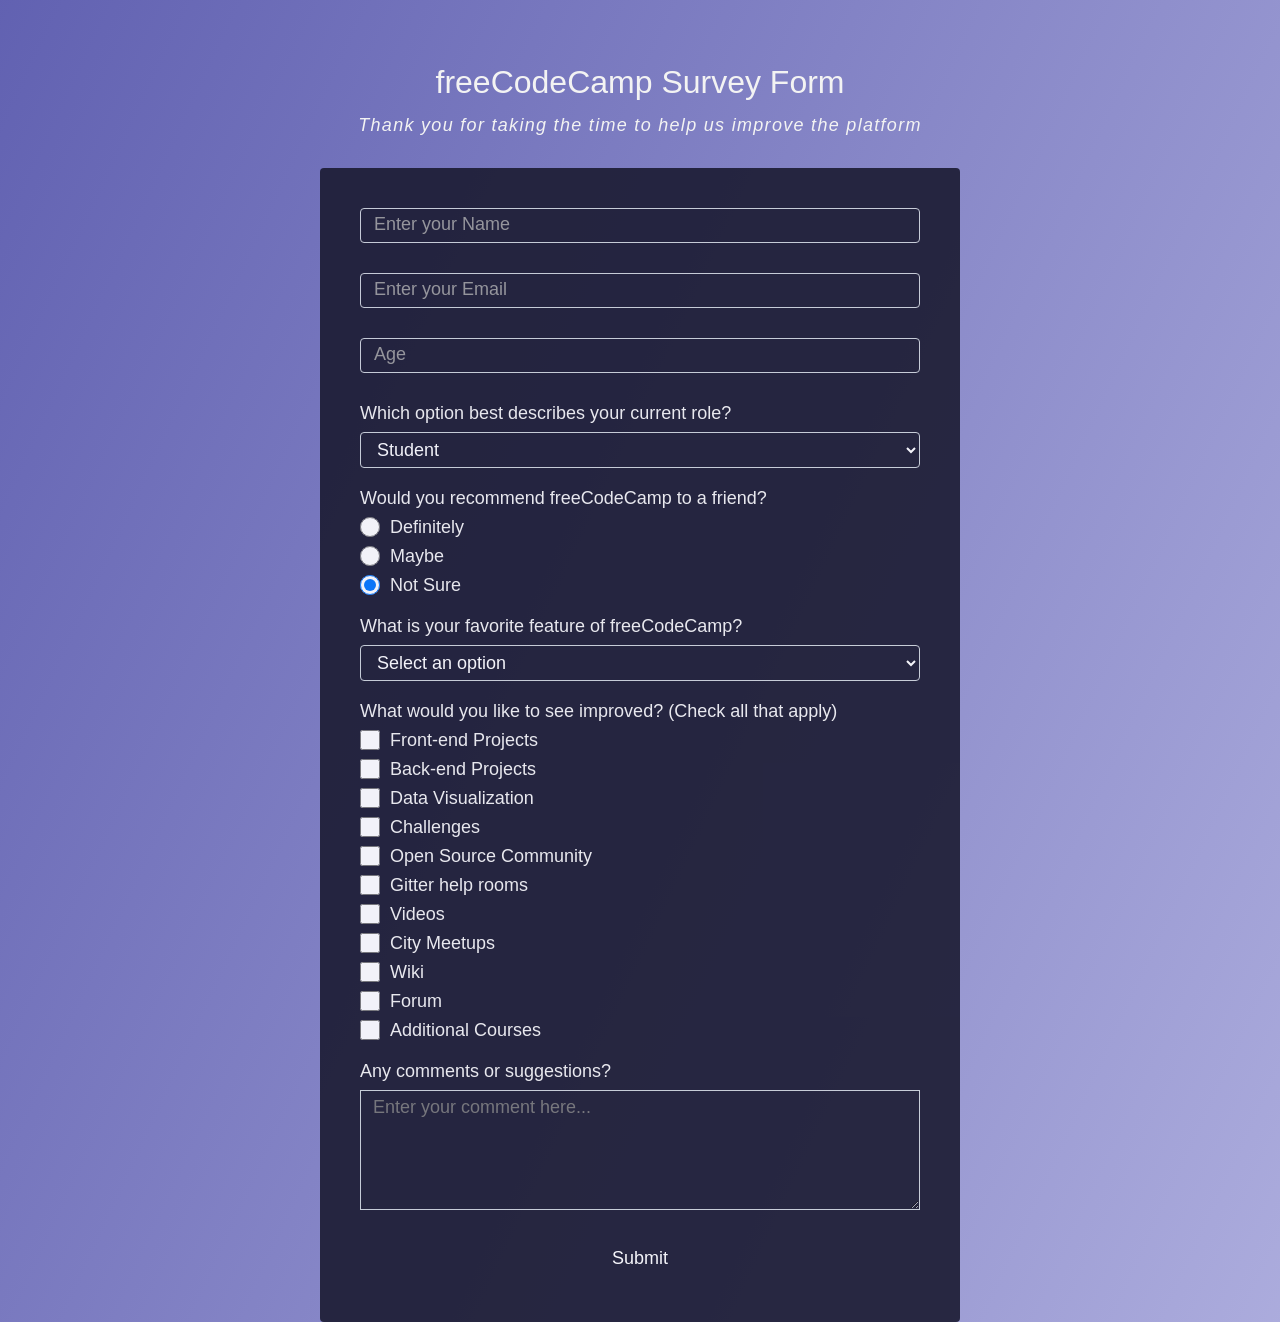
<file: Project 4/html/index.html>
<!DOCTYPE html>
<html lang="en">

<head>
  <meta charset="UTF-8">
  <meta name="viewport" content="width=device-width, initial-scale=1.0">
  <title>Survey-Form</title>
  <link rel="stylesheet" href="../css/style.css">
</head>

<body>
  <div class="container">
    <header>
      <div class="head-container">
        <div>
          <h1>freeCodeCamp Survey Form</h1>
        </div>

        <div>
          <p>Thank you for taking the time to help us improve the platform</p>
        </div>
      </div>
    </header>

    <main>
      <form>
        <div class="form-container">
          <article>
            <div class="personal-info">
              <div class="form-group">
                <div class="form-focus">
                  <input type="text" name="name" id="Name" value="" placeholder="  " required class="form-input">
                  <label for="Name" class="form-label">Enter your Name</label>
                </div>
                <!--Để thẻ label ở dưới input tại lát nữa mình sẽ CSS nếu input focus + label tất là sẽ trỏ tới label nếu để ở trên thì cái selector + không được nha do + là sẽ tới thẳng dưới của thằng nằm trước dấu +. Ví dụ input:focus + p là thẻ p sẽ được css nếu input được focus dấu + ý nghĩa nó là thể á mọi người nên tìm hiểu sâu hơn về selector trong CSS nha nó hay lắm á! -->
              </div>

              <div class="form-group">
                <div class="form-focus">
                  <input type="text" name="email" id="Email" value="" placeholder=" " required class="form-input">
                  <label for="Email" class="form-label">Enter your Email</label>
                </div>
              </div>

              <div class="form-group">
                <div class="form-focus">
                  <input type="number" name="age" id="Age" value="" min="10" max="99" placeholder=" " required
                    class="form-input">
                  <label for="Age" class="form-label">Age</label>
                </div>
              </div>

              <div class="form-group">
                <div>
                  <label for="Role">Which option best describes your current role?</label>
                </div>

                <select name="role" id="Role">
                  <option value="" disabled>Select current role</option>

                  <option value="">Student</option>

                  <option value="">Full Time Job</option>

                  <option value="">Full Time Learner</option>

                  <option value="">Prefer not to say</option>

                  <option value="">Other</option>
                </select>
              </div>

              <div class="form-group">
                <div>
                  <label for="Recommend">Would you recommend freeCodeCamp to a friend?</label>
                </div>

                <div>
                  <div>
                    <label>
                      <input type="radio" name="recommend" class="input-ratio" value="" checked>
                      Definitely
                    </label>
                  </div>

                  <div>
                    <label>
                      <input type="radio" name="recommend" class="input-ratio" value="" checked>
                      Maybe
                    </label>
                  </div>

                  <div>
                    <label>
                      <input type="radio" name="recommend" value="" class="input-ratio" checked>
                      Not Sure
                    </label>
                  </div>
                </div>
              </div>

              <div class="form-group">
                <div>
                  <label for="Feature">What is your favorite feature of freeCodeCamp?</label>
                </div>

                <div>
                  <select name="feature" id="Feature">
                    <option value="" disabled selected>Select an option</option>

                    <option value="">Challenges</option>

                    <option value="">Projects</option>

                    <option value="">Community</option>

                    <option value="">Open Source</option>
                  </select>
                </div>
              </div>
            </div>
          </article>

          <article>
            <div class="personal-suggestion">
              <div class="form-group">
                <div>
                  <label for="Improve">What would you like to see improved? (Check all that apply)</label>
                </div>

                <div>
                  <div>
                    <label>
                      <input type="checkbox" name="improve" value="" class="input-checkbox">
                      Front-end Projects
                    </label>
                  </div>

                  <div>
                    <label>
                      <input type="checkbox" name="improve" value="" class="input-checkbox">
                      Back-end Projects
                    </label>
                  </div>

                  <div>
                    <label>
                      <input type="checkbox" name="improve" value="" class="input-checkbox">
                      Data Visualization
                    </label>
                  </div>

                  <div>
                    <label>
                      <input type="checkbox" name="improve" value="" class="input-checkbox">
                      Challenges
                    </label>
                  </div>

                  <div>
                    <label>
                      <input type="checkbox" name="improve" value="" class="input-checkbox">
                      Open Source Community
                    </label>
                  </div>

                  <div>
                    <label>
                      <input type="checkbox" name="improve" value="" class="input-checkbox">
                      Gitter help rooms
                    </label>
                  </div>

                  <div>
                    <label>
                      <input type="checkbox" name="improve" value="" class="input-checkbox">
                      Videos
                    </label>
                  </div>

                  <div>
                    <label>
                      <input type="checkbox" name="improve" value="" class="input-checkbox">
                      City Meetups
                    </label>
                  </div>

                  <div>
                    <label>
                      <input type="checkbox" name="improve" value="" class="input-checkbox">
                      Wiki
                    </label>
                  </div>

                  <div>
                    <label>
                      <input type="checkbox" name="improve" value="" class="input-checkbox">
                      Forum
                    </label>
                  </div>

                  <div>
                    <label>
                      <input type="checkbox" name="improve" value="" class="input-checkbox">
                      Additional Courses
                    </label>
                  </div>
                </div>
              </div>
            </div>
          </article>

          <article>
            <div class="personal-comment">
              <div class="form-group">
                <div>
                  <label for="Comment">Any comments or suggestions?</label>
                </div>

                <div>
                  <textarea name="comment" id="Comment" cols="30" rows="10"
                    placeholder="Enter your comment here..."></textarea>
                </div>
              </div>
            </div>
          </article>

          <article>
            <div class="foot-container">
              <button class="button"> <!--Mấy cái span là để làm mấy đường line di chuyển xung quanh cái button khi đưa
                chuột vào cái button hay chữ Submit á -->
                <span></span>
                <span></span>
                <span></span>
                <span></span>
                <span></span>
                <span></span>
                <span></span>
                <span></span>
                <span></span>
                <span>Submit</span>
              </button>
            </div>
          </article>
      </form>
    </main>
  </div>
</body>

</html>
</file>
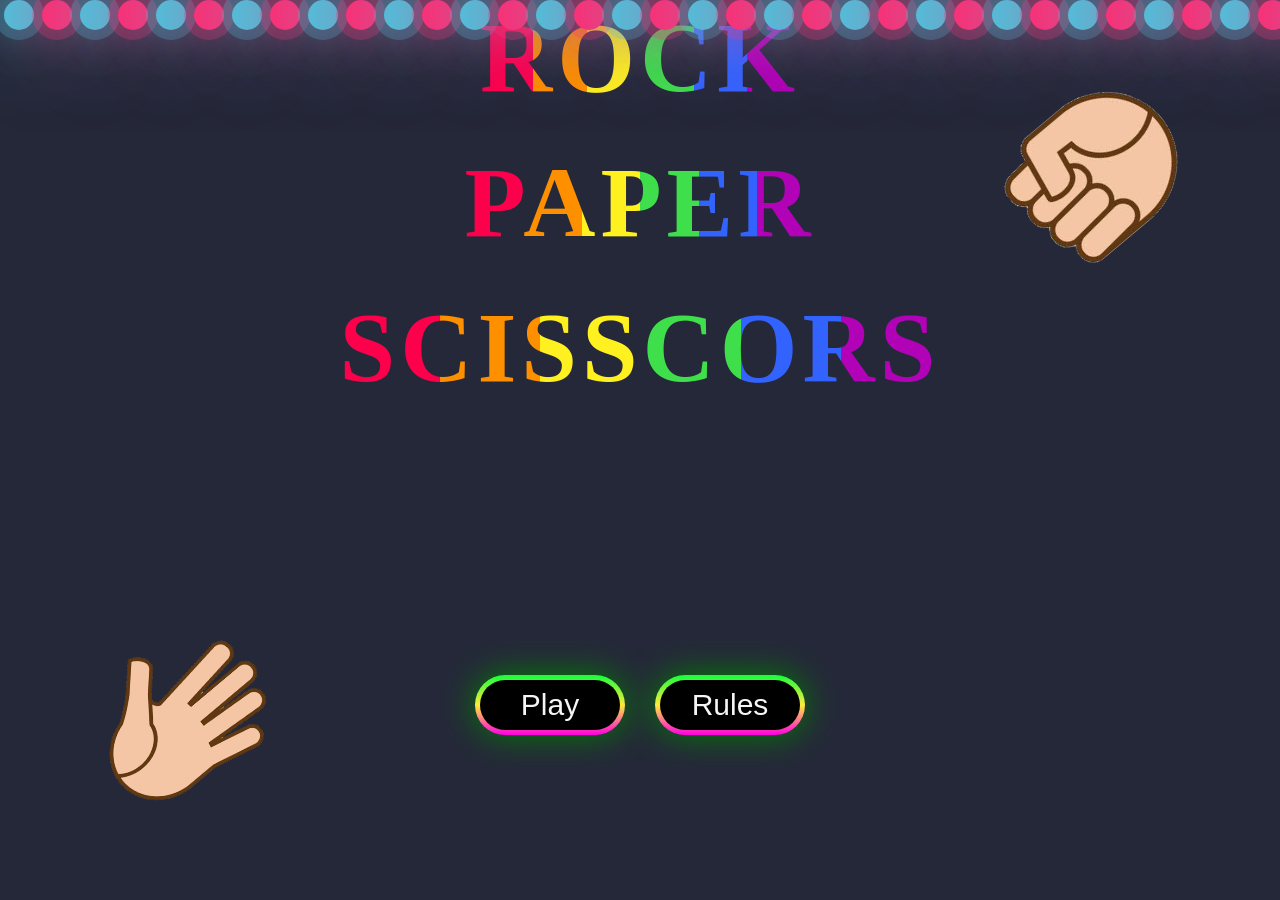
<file: Project 7/html/index.html>
<!DOCTYPE html>
<html lang="en">

<head>
    <meta charset="UTF-8">
    <meta name="viewport" content="width=device-width, initial-scale=1.0">
    <title>S-R-P Game</title>
    <link rel="stylesheet" href="../css/style.css">
</head>
</script>

<body>
    <div class="audio-container">
        <audio autoplay loop>
            <source src="../audio/GameMusic.ogg" type="audio/ogg">
            <source src="../audio/GameMusic.mp3" type="audio/mpeg">
        </audio>
    </div>
    <div class="container">
        <div class="bubbles">
            <span style="--i:11"></span>
            <span style="--i:12"></span>
            <span style="--i:24"></span>
            <span style="--i:10"></span>
            <span style="--i:14"></span>
            <span style="--i:23"></span>
            <span style="--i:18"></span>
            <span style="--i:16"></span>
            <span style="--i:19"></span>
            <span style="--i:20"></span>
            <span style="--i:22"></span>
            <span style="--i:25"></span>
            <span style="--i:18"></span>
            <span style="--i:21"></span>
            <span style="--i:15"></span>
            <span style="--i:13"></span>
            <span style="--i:26"></span>
            <span style="--i:17"></span>
            <span style="--i:13"></span>
            <span style="--i:29"></span>
            <span style="--i:13"></span>
            <span style="--i:11"></span>
            <span style="--i:23"></span>
            <span style="--i:4"></span>
            <span style="--i:9"></span>
            <span style="--i:26"></span>
            <span style="--i:16"></span>
            <span style="--i:36"></span>
            <span style="--i:3"></span>
            <span style="--i:10"></span>
            <span style="--i:4"></span>
            <span style="--i:5"></span>
            <span style="--i:18"></span>
            <span style="--i:21"></span>
            <span style="--i:15"></span>
            <span style="--i:13"></span>
            <span style="--i:2"></span>
            <span style="--i:12"></span>
            <span style="--i:14"></span>
            <span style="--i:29"></span>
        </div>

        <image class="first-img" src="../img/IconGames/paperComputer.png"></image>
        <image class="second-img" src="../img/IconGames/stonePlayer.png"></image>
        <div class="icon-container">
            <i class="fa-solid fa-gear"></i>
        </div>
        <div class="setting-table-main-container">
            <div class="setting-table-container">
                <div class="close-container">
                    <i class="fa-solid fa-xmark close"></i>
                </div>
                <div class="close-content--container">
                    <div class="change-group">
                        <p>Music Mode:</p>
                        <label>
                            On
                        </label>
                        <input onclick="Demo()" type="radio" name="music" value="On">
                        <label>
                            Off
                        </label>
                        <input onclick="Demo()" type="radio" name="music" value="Off">

                    </div>
                </div>
            </div>
        </div>

        <div class="main-container">
            <div class="content-container">
                <h1>Rock</h1>
                <h1>Paper</h1>
                <h1>Scisscors</h1>
            </div>

            <div class="button-container">
                <div class="outer-play-btn">
                    <button class="play-btn" onclick="change()">Play</button>
                </div>
                <div class="outer-play-btn">
                    <button class="play-btn">Rules</button>
                </div>
            </div>
        </div>
    </div>
</body>
<script src="../js/index.js"></script>

</html>
</file>
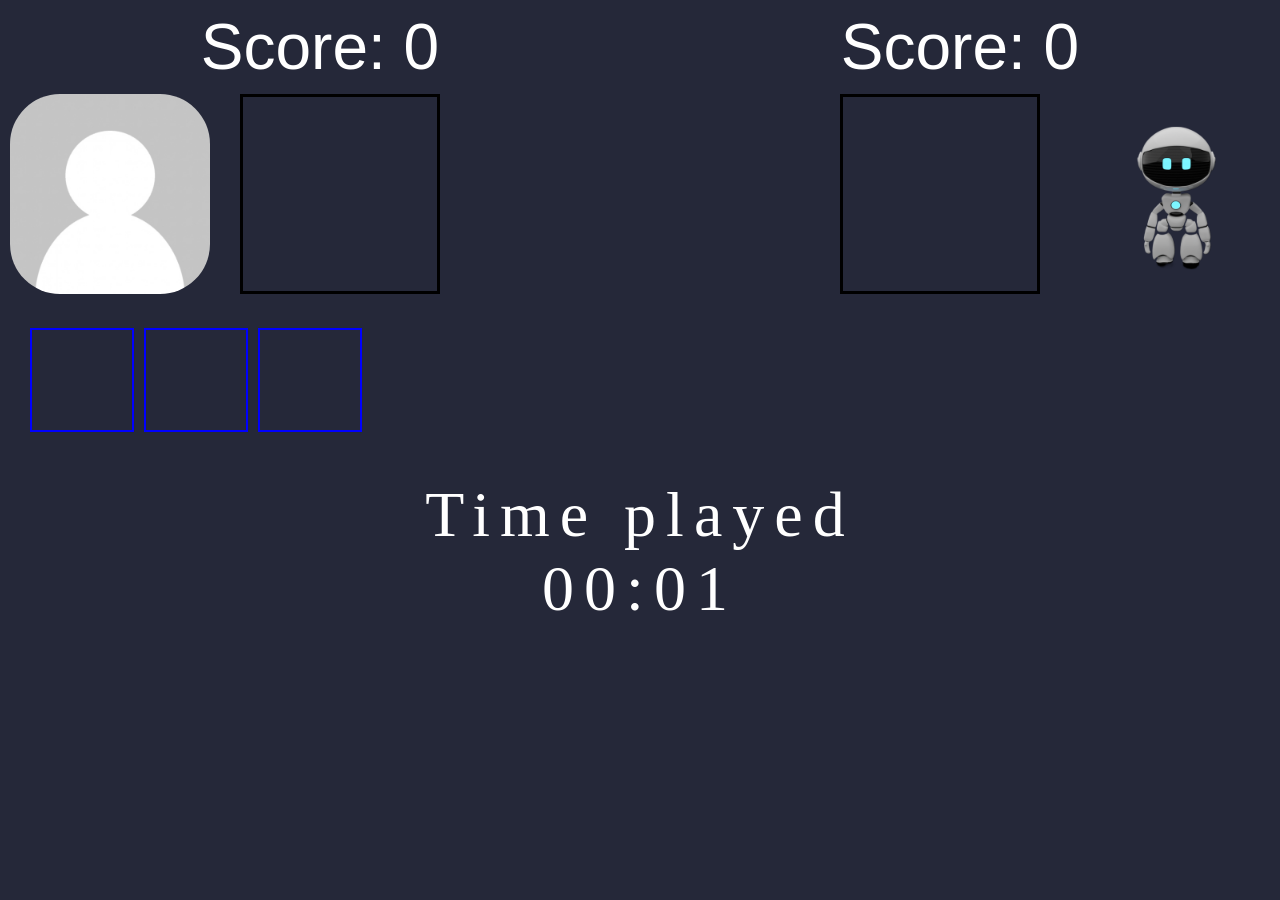
<file: Project 7/html/next.html>
<!DOCTYPE html>
<html lang="en">

<head>
    <meta charset="UTF-8">
    <meta name="viewport" content="width=device-width, initial-scale=1.0">
    <title>S-R-P Game</title>
    <link rel="stylesheet" href="../css/next.css">
</head>

<body>
    <div class="audio-container">
        <audio autoplay loop>
            <source src="../audio/GameMusic.ogg" type="audio/ogg">
            <source src="../audio/GameMusic.mp3" type="audio/mp3">
        </audio>
    </div>
    <div class="icon-container">
        <i class="fa-solid fa-house"></i>
    </div>
    <div class="score-container">
        <div class="player-score">
            <span>Score:</span>
            <span id="Player">0</span>
        </div>
        <div class="robot-score">
            <span>Score:</span>
            <span id="Robot">0</span>
        </div>
    </div>

    <div class="playarea-container">
        <div class="player">
            <div class="player-img">
                <img src="../img/player.png" alt="Player Image">
            </div>
            <div class="player-choicearea">
                <div>
                    <i id="FinalPlayerChoice"></i>
                </div>
            </div>
        </div>
        <div class="result">
            <p id="resultText"></p>
            <div class="loading">
                <div style="--value: 1"></div>
                <div style="--value: 2"></div>
                <div style="--value: 3"></div>
                <div style="--value: 4"></div>
                <div style="--value: 5"></div>
                <div style="--value: 6"></div>
                <div style="--value: 7"></div>
                <div style="--value: 8"></div>
            </div>
        </div>
        <div class="robot">
            <div class="robot-choicearea">
                <div>
                    <i id="FinalRobotChoice" class=""></i>
                </div>
            </div>
            <div class="player-img">
                <img src="../img/robot.png" alt="Player Image">
            </div>
        </div>
    </div>

    <div class="choicearea">
        <div class="player-choices">
            <i class="fa-solid fa-hand-scissors fa-flip-horizontal special" id="Player-Scissors"></i>
            <i class="fa-solid fa-hand-back-fist special" id="Player-Rock"></i>
            <i class="fa-solid fa-hand special" id="Player-Paper"></i>
        </div>
        <div class="robot-choices">
            <i class="fa-regular fa-hand special1 special11"></i>
            <i class="fa-regular fa-hand-back-fist special1 special12"></i>
            <i class="fa-regular fa-hand-scissors special1 special13"></i>
        </div>
    </div>

    <div class="time">
        <p>Time played</p>
        <div class="timeCount">
            <p id="timeMinute-played"></p>
            <p id="timeSecond-played"></p>
        </div>
    </div>


</body>
<script src="../js/next.js"></script>

</html>
</file>
<file: Project 4/css/style.css>
/*Reset Style*/
* {
  padding: 0;
  margin: 0;
  box-sizing: border-box;
  font-size: 18px;
  font-family: "Poppins", sans-serif;
}

/*General Style*/
.container {
  display: flex;
  flex-direction: column;
  justify-content: center;
  align-items: center;
  background-image: linear-gradient(
      115deg,
      rgba(58, 58, 158, 0.8),
      rgba(136, 136, 206, 0.7)
    ),
    url(https://cdn.freecodecamp.org/testable-projects-fcc/images/survey-form-background.jpeg);
  background-size: cover;
  background-repeat: no-repeat;
  background-position: center;
}

.form-container {
  background-color: #1b1b32;
  opacity: 0.9;
  padding: 40px;
  border-radius: 4px;
  width: 100%;
  height: auto;
}

main {
  width: 50%;
}

header {
  width: 100%;
  height: auto;
}

/*Form Style*/
.container :where(label, h1, p) {
  color: #f3f3f3;
}

.form-container :is(#Name, #Email, #Age, select) {
  width: 100%;
  border-radius: 4px;
}

.form-container :is(#Name, #Email, #Age, select):focus {
  border-color: #80bdff;
  outline: none;
  box-shadow: 0 0 0 0.2rem rgba(0, 123, 255, 0.25);
}

.form-container :is(input, select, textarea) {
  padding: 6px 12px;
  color: #495057;
  text-align: left;
  border: 1px solid #ced4da;
  background-color: #1b1b32;
  color: white;
}

.form-container textarea {
  height: 120px;
}

.form-container :is(.input-checkbox, .input-ratio) {
  width: 20px;
  height: 20px;
  margin: 0px 10px 0px 0px;
}

.form-group {
  margin: 0px 0px 20px 0px;
}

.form-group div {
  margin: 0px 0px 8px 0px;
}

.form-group label {
  display: flex;
  align-items: center;
}

/*Button Style*/
/*CSS của button á mọi người*/
.button {
  cursor: pointer; /*Kiểu là để khi di chuyển chuyển vào button nó sẽ có hiệu ứng trỏ á giống mình di chuyển chuột vào mấy cái link thì con chuyển thành cái bàn tay có 1 ngón tay trỏ lên á*/
  padding: 6px 12px;
  text-align: center;
  width: 100%;
  height: 47px;
  font-size: 20px;
  background-color: transparent;
  border: none;
  outline: none; /*Cái này cũng giống border đặt giá trị là none để nó biến mất không hiện lên á là không còn outline nữa*/
  color: white;
  font-weight: 900px; /*Này là độ đậm hay độ dày của chữ á max là 900 min là 100 nha*/
  position: relative; /*Position là để di chuyển nó trong trang web á di chuyển đi đâu cũng được, ở đây cái button là thằng cho thì mặc định phải set là position relative còn mấy thẻ span ở dưới đều là phần tử con nên set là positon absolute để di chuyển trong hoặc ngoài thằng cha đây là mặc định rồi nha. Mọi người nên tìm hiểu về position rất hay và cần thiết nhe!*/
  background-color: #1b1b32;
}

.button span:nth-child(1) {
  position: absolute;
  top: 0;
  left: 0;
  width: 0;
  height: 2px;
  transition: all 0.1s linear;
  background-color: white;
}

.button span:nth-child(2) {
  position: absolute;
  top: 0;
  right: 0;
  width: 2px;
  height: 0;
  transition: all 0.1s linear 0.1s;
  background-color: white;
}

.button span:nth-child(3) {
  position: absolute;
  bottom: 0;
  right: 0;
  width: 0;
  height: 2px;
  transition: all 0.1s linear 0.2s;
  background-color: white;
}

.button span:nth-child(4) {
  position: absolute;
  bottom: 0;
  left: 0;
  width: 2px;
  height: 0;
  transition: all 0.1s linear 0.3s;
  background-color: white;
}

.button span:nth-child(5) {
  position: absolute;
  bottom: 0;
  left: 0;
  width: 2px;
  height: 0;
  transition: height 0.2s linear 0.3s;
  background-color: white;
}

.button span:nth-child(6) {
  position: absolute;
  bottom: 0;
  right: 0;
  width: 0;
  height: 2px;
  transition: all 0.1s linear 0.5s;
  background-color: white;
}

.button span:nth-child(7) {
  position: absolute;
  top: 0;
  right: 0;
  width: 2px;
  height: 0;
  transition: all 0.1s linear 0.6s;
  background-color: white;
}

.button span:nth-child(8) {
  position: absolute;
  top: 0;
  left: 0;
  width: 0;
  height: 2px;
  transition: all 0.1s linear 0.7s;
  background-color: white;
}

.button span:nth-child(9) {
  position: absolute;
  bottom: 0;
  left: 0;
  width: 2px;
  height: 100%;
  z-index: -1;
  transition: width 0.2s linear 0.3s, z-index 0.2s linear 0.3s,
    opacity 0.2s linear 0.3s;
  background-color: #37af65;
}

.button:hover span:nth-child(1) {
  width: 100%;
}
.button:hover span:nth-child(2) {
  height: 100%;
}
.button:hover span:nth-child(3) {
  width: 100%;
}
.button:hover span:nth-child(4) {
  height: 100%;
}

.button:hover span:nth-child(5) {
  height: 100%;
}

.button:hover span:nth-child(6) {
  width: 100%;
}

.button:hover span:nth-child(7) {
  height: 100%;
}

.button:hover span:nth-child(8) {
  width: 100%;
}

.button:hover span:nth-child(9) {
  width: 100%;
  z-index: 1;
}

.button span:nth-child(10) {
  z-index: 2;
  position: absolute;
  transform: translate(-50%, -50%);
}

/*Header Style*/
.head-container {
  margin: 60px 0px 30px 0px;
  padding: 0px 10px 0px 10px;
  width: 100%;
  height: 100%;
  line-height: 1.4;
  font-weight: 200px;
}

h1 {
  text-align: center;
  margin: 0px 0px 8px 0px;
  font-size: 32px;
  font-weight: 400;
}

p {
  text-align: center;
  margin: 0px 0px 8px 0px;
  font-style: italic;
  font-size: 18px;
  font-weight: 400;
  letter-spacing: 1.3px;
}

/*Comment Style*/
#Comment {
  width: 100%;
}

/*Input Focus Style*/
/*CSS position relative cho thẳng cha của label và input*/
.form-focus {
  position: relative;
}

/* CSS cho label là con của thẳng cha CSS ở trên với position là relative */
.form-label {
  position: absolute; /*CSS absolute là mặc định rồi nha. Ví dụ bạn có 1 div và trong div đó có 1 p thì thẳng div là position relative còn thằng con nó là thẻ p position là absolute nha. Position absolute để khi nó được di chuyển trong hoặc ngoài thẳng cha có position là relativ sẽ không ảnh hưởng đến các thằng khác vì khi CSS position absolute thì thẳng được CSS sẽ không còn chiếm không gian trong trang website nữa á! Position quan trọng nha mọi người nên tìm hiểu về nó*/
  top: 35%; /*Cho nó di chuyển cách top của thẳng cha position relative là 35% nha. Tất là từ top của thẳng cha xuống vị trí của thẳng label là con của thẳng cha sẽ là 35%*/
  transform: translateY(
    -50%
  ); /*Cái này kiểu đễ căn giữa thằng label với thẻ input hoi nha*/
  left: 14px; /*Tương tự như top á là sẽ cách lề trái của thẳng cha 14px*/
  user-select: none; /*Cái này là để người dùng không bôi đen được cái label á*/
  pointer-events: none; /*Cái này là để ẩn cái label đi người ta có thể nhấn vào label để kích hoạt cái input là focus cái input á nếu không để cái này thì khi bấm vào label thì cái input không bị focus do cái label mình CSS cho nó nằm trong input chiếm 1 vị trí nhất định á. Cái này để làm ẩn vị trí đó đi để có thể nhấn vào vị trí đó được*/
  transition: 0.25s ease; /*Cho cái label di chuyển mượt hoi nha*/
  color: #999; /*Set màu cho cái label nhe*/
}

.form-input {
  background-color: #1b1b32; /*Set màu background cho cái input nhe*/
  transition: 0.25s ease; /*Cho cái mấy cái hiệu ứng của input nó mượt á ở đây là focus với pseudo :focus á mấy cái*/
  margin: 0px 0px 10px 0px; /*Cái này căn lề hoi nha theo tự là chiều kim đồng hồ á 0px là ở lề trên 0px tiếp theo là lề phải 10px là lề dưới 0px cuối là lề trái*/
}

/*CSS hiệu ứng của label khi người dùng nhấn vào input nha*/
.form-input:focus + .form-label,
.form-input:not(:placeholder-shown) + .form-label {
  /*Cái :placeholder-shown có nghĩa là khi input được focus là người dùng có nhập gì vào ví dụ abc thì cái not placeholder sẽ đúng do lúc đó placeholder bị mất và trở thành những gì người dùng nhập ở đây là abc thì label sẽ thực hiện code CSS ở dưới nha. Idea là để cho khi hết focus input thì placeholder mất thì cái chỗ :not() nó đúng thì label không di chuyển lại ví trí ban đầu mà vẫn ở top -8px á nếu không làm thế khi bỏ focus label sẽ về vị trí ban đầu là top 50% như code ở trên á*/
  top: -8px; /*Tương tự mấy cái mình giải thíc ở trên á là nó sẽ di chuyển lên vị trí cách top -8px là sẽ vượt ra ngoài cái thẳng cha luôn vẫn được nha đó là cái hay của position á. Và nó sẽ di chuyển khi input được focus do mình code là form-input:focus + form-label là khi input focus thì label sẽ thực hiện những CSS code ở dưới đây*/
  background-color: #1b1b32; /*Set background cho label hoi nha*/
  transition: 0.25s ease; /*Làm cho chuyển động của label mượt hơn hoi nha*/
  display: inline-block; /*Làm thế để*/
  padding: 0px 20px 0px 20px; /*Cái này căn đệm cho element hoi nha theo tự là chiều kim đồng hồ á 0px là ở đệm trên 20px tiếp theo là đệm phải 0px là đệm dưới 0px cuối là đệm trái*/
}
</file>
<file: Project 7/css/style.css>
* {
  padding: 0;
  margin: 0;
  box-sizing: border-box;
}

/*General Style*/
.main-container {
  display: flex;
  justify-content: center;
  flex-direction: column;
  letter-spacing: 7px;
}
body {
  background-color: #252839;
  min-height: 100vh;
}

.container {
  position: relative;
  width: 100%;
  height: 100vh;
  overflow: hidden;
}

.bubbles {
  position: absolute;
  display: flex;
}

.bubbles span {
  position: relative;
  width: 30px;
  height: 30px;
  background: #4fc3dc;
  margin: 0 4px;
  border-radius: 50%;
  box-shadow: 0px 0px 0px 10px #4fc3dc44, 0 0 50px #4fc3dc, 0 0 100px #4fc3dc;
  animation: animate 15s linear infinite;
  animation-duration: calc(125s / var(--i));
}

.bubbles span:nth-child(even) {
  background: #ff2d75;
  box-shadow: 0px 0px 0px 10px #ff2d7544, 0 0 50px #ff2d75, 0 0 100px #ff2d75;
}

@keyframes animate {
  0% {
    transform: translateY(100vh) scale(0);
  }
  100% {
    transform: translateY(-10vh) scale(1);
  }
}

/*Content Style*/
.content-container {
  width: 100%;
  height: 75vh;
  gap: 30px;
  display: flex;
  flex-direction: column;
  align-items: center;
}
.content-container h1 {
  color: transparent;
  background: linear-gradient(
    to right,
    #fd004c 16.7%,
    #fe9000 16.7%,
    #fe9000 33.4%,
    #fff020 33.4%,
    #fff020 50.1%,
    #3edf4b 50.1%,
    #3edf4b 66.8%,
    #3363ff 66.8%,
    #3363ff 83.5%,
    #b102b7 83.5%
  );
  -webkit-background-clip: text;
  text-transform: uppercase;
  animation: rainbow 10s linear infinite;
  letter-spacing: 0.05em;
  font-size: 100px;
}
/*Content Animation*/
@keyframes rainbow {
  0% {
    background-position: -10em 0;
  }
  50% {
    background-position: 10em 0;
  }
  100% {
    background-position: -10em 0;
  }
}

/*General Button Style*/
.button-container {
  width: 100%;
  height: 100%;
  display: flex;
  justify-content: center;
  gap: 30px;
}

/*Button Style*/
.play-btn {
  font-size: 30px;
  width: 140px;
  height: 50px;
  color: whitesmoke;
  border: none;
  border-radius: 50px;
  background-color: black;
  position: absolute;
  top: 50%;
  left: 50%;
  transform: translate(-50%, -50%);
  transition: all 0.25s linear;
  cursor: pointer;
}

/*Button Transition*/
.play-btn:hover {
  width: 150px;
  height: 60px;
}

.outer-play-btn:hover {
  height: 70px;
  width: 160px;
}

/*Outer Button Style*/
.outer-play-btn {
  height: 60px;
  width: 150px;
  margin-bottom: 20px;
  cursor: pointer;
  border-radius: 50px;
  position: relative;
  background-image: linear-gradient(#14ff39, #ffeb3b, #ff00e0);
  box-shadow: 0px 0px 35px green;
  animation: rotate 1.25s linear infinite;
  transition: all 0.25s linear;
}

/*Button Animation*/
@keyframes rotate {
  0% {
    filter: hue-rotate(0deg);
  }
  50% {
    filter: hue-rotate(180deg);
  }
  100% {
    filter: hue-rotate(360deg);
  }
}

/*Image Style*/
.first-img {
  width: 160px;
  height: 150px;
  scale: 1.5;
  rotate: 320deg;
  position: absolute;
  bottom: 100px;
  left: 100px;
  animation: move 3s linear infinite;
}

.second-img {
  width: 160px;
  height: 150px;
  scale: 1.5;
  rotate: 320deg;
  position: absolute;
  right: 100px;
  top: 100px;
  animation: move 3s linear infinite;
}

/*Button Animation*/
@keyframes move {
  0% {
    rotate: 0deg;
  }
  100% {
    rotate: 360deg;
  }
}

/*Setting Style*/
.icon-container {
  font-size: 2rem;
  position: absolute;
  top: 10px;
  left: 10px;
  z-index: 999;
  color: white;
}

/*Icon Style*/
i {
  cursor: pointer;
}

.setting-table-container {
  display: none;
  position: absolute;
  width: 50%;
  height: 100vh;
  background: #535c68;
  top: 50%;
  left: 50%;
  z-index: 999;
  transform: translate(-50%, -50%);
}

.close {
  position: absolute;
  right: 0;
  font-size: 2.5rem;
  margin-top: 5px;
  margin-right: 5px;
}

.close-container {
  display: block;
  width: 100%;
  height: 2rem;
  position: relative;
}

.setting-table-main-container {
  display: none;
  position: absolute;
  width: 100%;
  height: 100%;
  background-color: rgba(0, 0, 0, 0.8);
  z-index: 99;
}

/*Icon Effect*/
.fa-gear:hover {
  animation: spin 0.25s linear forwards;
}

.fa-gear:not(:hover) {
  animation: spin2 0.25s linear forwards;
}

.fa-xmark:hover {
  color: white;
}

/*Icon Animation*/
@keyframes spin {
  to {
    rotate: 360deg;
    color: black;
  }
}

@keyframes spin2 {
  from {
    rotate: 0deg;
    color: black;
  }
  to {
    rotate: -360deg;
    color: white;
  }
}

/*Music-mode Style*/
.change-group {
  font-size: 2rem;
}

input[type="radio"] {
  width: 20px;
  height: 20px;
}
</file>
<file: Project 7/css/next.css>
* {
  padding: 0;
  margin: 0;
  box-sizing: border-box;
}

/*General Style*/
body {
  background-color: #252839;
  min-height: 90vh;
  max-height: 100vh;
}

/*Score Style*/
.score-container {
  display: flex;
  display: flex;
  justify-content: center;
  align-items: center;
  color: white;
  font-size: 4rem;
  font-family: "Franklin Gothic Medium", "Arial Narrow", Arial, sans-serif;
  justify-content: space-around;
  margin-top: 10px;
}

/*Playarea Style*/
.playarea-container {
  width: 100%;
  height: auto;
  display: flex;
  display: flex;
  justify-content: center;
  align-items: center;
  justify-content: space-between;
}

/*Image Style*/
.player-img img {
  width: 200px;
  height: 200px;
  margin-left: 10px;
  border-radius: 50px;
}

.player-choices img:hover {
  background-color: blue;
}

/*Choicearea Style*/
.choicearea {
  display: flex;
  display: flex;
  justify-content: center;
  align-items: center;
  justify-content: space-between;
}

.player-choicearea {
  width: 200px;
  height: 200px;
  background-color: transparent;
  border: 3px solid black;
  margin-left: 30px;
}
.robot-choicearea {
  width: 200px;
  height: 200px;
  background-color: transparent;
  border: 3px solid black;
  margin-right: 30px;
}

.player-choicearea {
  font-size: 5rem;
  display: flex;
  display: flex;
  justify-content: center;
  align-items: center;
}

.robot-choicearea {
  font-size: 5rem;
  display: flex;
  display: flex;
  justify-content: center;
  align-items: center;
}

/*Element Style*/
.player {
  display: flex;
  margin-top: 10px;
}

.robot {
  display: flex;
  margin-top: 10px;
}

/*Element-Choices Style*/
.player-choices {
  display: flex;
  gap: 10px;
  margin-left: 30px;
}

.robot-choices {
  display: flex;
  gap: 10px;
  margin-right: 30px;
  position: relative;
}

/*Special Effect Style*/
.special {
  font-size: 3rem;
  padding: 50px;
  margin-top: 30px;
  border: 2px solid blue;
  cursor: pointer;
  transition: all 0.25s linear;
}

.special1 {
  font-size: 5rem;
  padding: 50px;
  margin-top: 30px;
}

/*Special Effect Style*/
.special:hover {
  background-color: blue;
  scale: 0.9;
}

.special11 {
  animation: scale1 1s 0.5s linear infinite alternate;
}

/*Time Style*/
.time {
  font-size: 4rem;
  color: white;
  display: block;
  width: 100%;
  height: 140px;
  margin-top: 50px;
  display: flex;
  display: flex;
  justify-content: center;
  align-items: center;
  flex-direction: column;
}

.time-played {
  display: block;
  position: relative;
}

.time p {
  letter-spacing: 10px;
}

.timeCount {
  display: flex;
}

.change {
  background-color: transparent;
  border: none;
  outline: none;
}

/*Result Style*/
.result {
  font-size: 3rem;
  color: white;
  text-transform: uppercase;
}

/*Special Animation*/
@keyframes scale1 {
  0% {
    scale: 1;
  }
  100% {
    scale: 0;
  }
}

.special12 {
  animation: scale2 1s 1s linear infinite alternate;
}

@keyframes scale2 {
  0% {
    scale: 1;
  }
  100% {
    scale: 0;
  }
}

.special13 {
  animation: scale3 1s 1.5s linear infinite alternate;
}

@keyframes scale3 {
  0% {
    scale: 1;
  }
  100% {
    scale: 0;
  }
}

/*Loading Effect Style*/
.loading {
  width: 8rem;
  position: absolute;
  left: 50%;
  top: 25%;
  transform: translate(-50%, -50%);
}

.loading div {
  position: absolute;
  top: 0;
  left: 0;
  width: 100%;
  height: 100%;
  transform: rotate(calc(var(--value) * 45deg));
}

.loading div::before {
  content: "";
  position: absolute;
  top: 0;
  left: 0;
  width: 20px;
  height: 20px;
  background-color: #00aedf;
  border-radius: 5rem;
  filter: hue-rotate(calc(var(--value) * 45deg));
  animation: loading 1s infinite linear;
  animation-delay: calc(var(--value) * 0.125s);
}

/*Loading Animation*/
@keyframes loading {
  to {
    transform: scale(0);
  }
}

/*Hidden Effect Style*/
.display2 {
  visibility: hidden;
}

.display {
  display: none;
}

/*Icon Style*/
.icon-container {
  color: white;
  position: relative;
  font-size: 2rem;
}

.fa-house {
  position: absolute;
  right: 0;
  margin-right: 10px;
  cursor: pointer;
}

.fa-house:hover {
  color: black;
}
</file>
